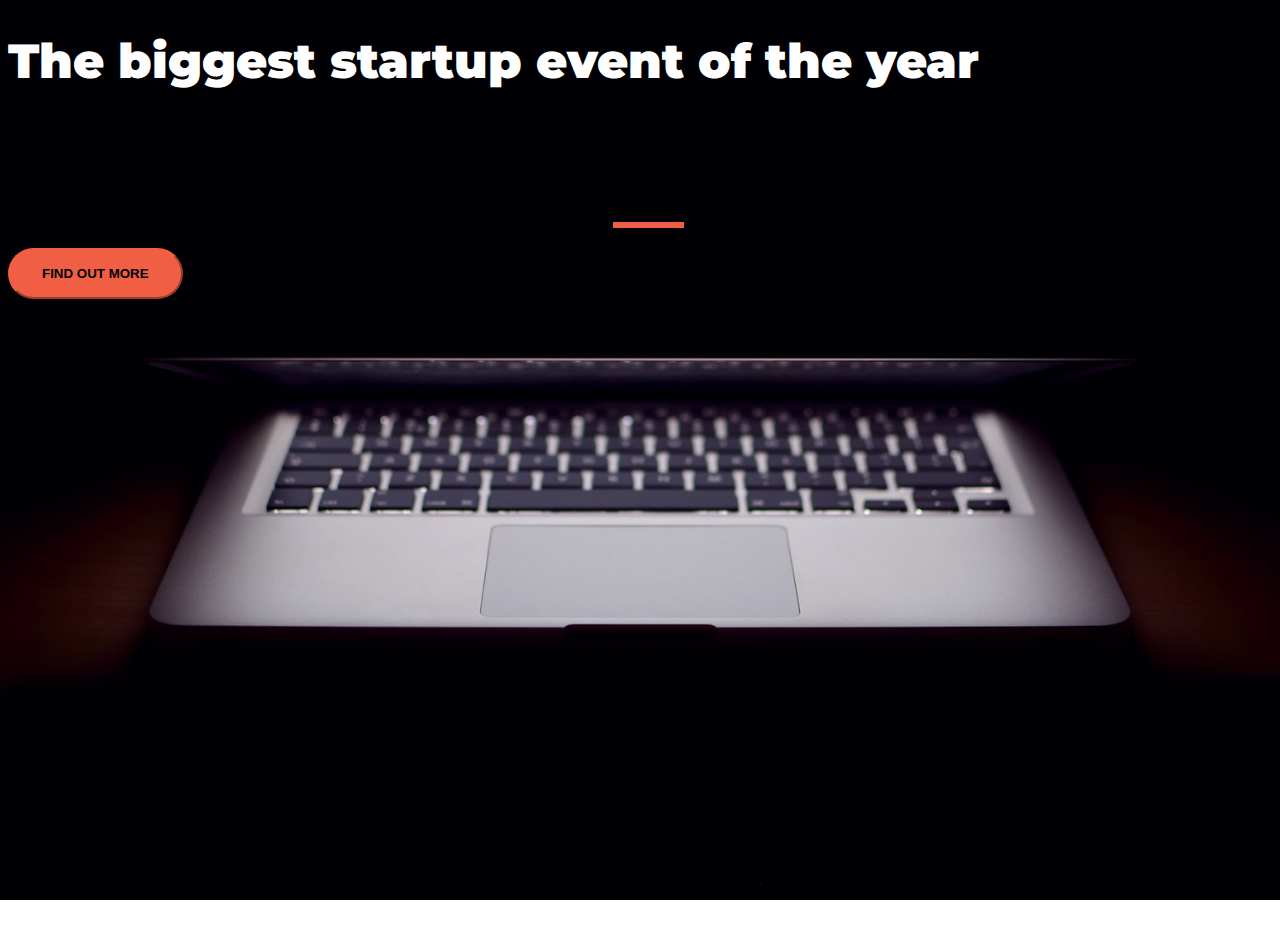
<file: index.html>
<!DOCTYPE html>
<html>
  <head>
    <meta charset="utf-8">
    <meta name="viewport" content="width=device-width, initial-scale=1">
    <title>Startup</title>

    <!-- Google Fonts -->
    <link href="https://fonts.googleapis.com/css2?family=Montserrat:wght@100&display=swap" rel="stylesheet">

    <!-- Bootstrap CSS from a CDN. This way you don't have to include the bootstrap file yourself -->
    <link href="https://cdn.jsdelivr.net/npm/bootstrap@5.2.0/dist/css/bootstrap.min.css" rel="stylesheet" integrity="sha384-gH2yIJqKdNHPEq0n4Mqa/HGKIhSkIHeL5AyhkYV8i59U5AR6csBvApHHNl/vI1Bx" crossorigin="anonymous">
    
    <!-- Your own stylesheet -->
    <link rel="stylesheet" type="text/css" href="style.css">
  </head>

  <body>
    <div class="container d-flex align-items-center h-100"> 
      <div class="row">
        <header class="text-center col-12">
          <h1 class="text-uppercase"><strong>The biggest startup event of the year</strong></h1>
        </header>
        <div class="buffer col-12"></div>
        <section class="text-center col-12">
          <hr>
          <a href="registration.html"><button class="btn btn-primary btn-xl">Find out more</button></a>          
        </section>   
        
      </div>
    </div>
  </body>

</html>
</file>
<file: style.css>
body,
html {
  width: 100%;
  height: 100%;
  font-family: 'Montserrat', sans-serif;
  background: url(header.jpg) no-repeat center center fixed; 
  -webkit-background-size: cover;
  -moz-background-size: cover;
  -o-background-size: cover;
  background-size: cover;
}

h1 {
  font-size: 3rem;
  color: white;
}

hr {
    margin: 20px auto;
    color: #F05F44;
    border: 3px solid #F05F44;
    max-width: 65px;
    opacity: 1;  
}

.btn {
  font-weight: 700;
  border-radius: 300px;
  text-transform: uppercase;
}

.btn-xl {
  padding: 1rem 2rem;
}

.btn-primary {
  background-color: #F05F44;
  border-color: #F05F44;
}

.btn-primary:hover {
  background-color: #ee4B08;
  border-color: #ee4B08;
  border-width: 4px;
}

.buffer {
  height: 5rem;
}
</file>
